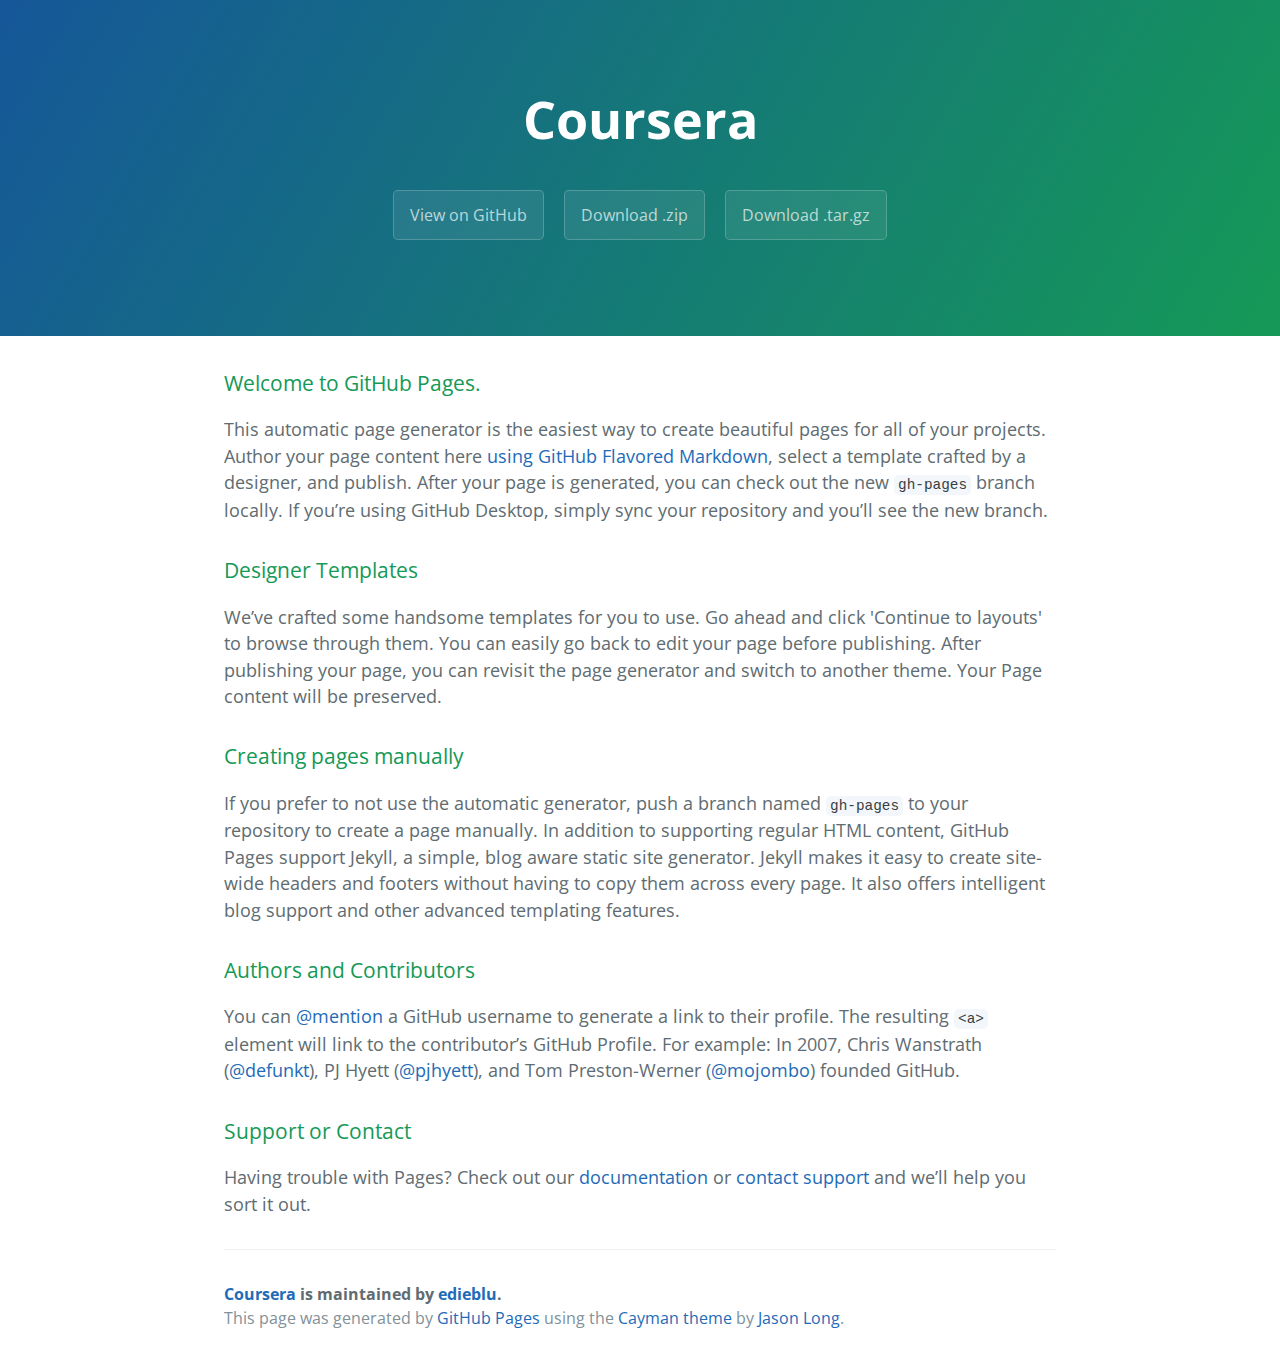
<file: index.html>
<!DOCTYPE html>
<html lang="en-us">
  <head>
    <meta charset="UTF-8">
    <title>Coursera by edieblu</title>
    <meta name="viewport" content="width=device-width, initial-scale=1">
    <link rel="stylesheet" type="text/css" href="stylesheets/normalize.css" media="screen">
    <link href='https://fonts.googleapis.com/css?family=Open+Sans:400,700' rel='stylesheet' type='text/css'>
    <link rel="stylesheet" type="text/css" href="stylesheets/stylesheet.css" media="screen">
    <link rel="stylesheet" type="text/css" href="stylesheets/github-light.css" media="screen">
  </head>
  <body>
    <section class="page-header">
      <h1 class="project-name">Coursera</h1>
      <h2 class="project-tagline"></h2>
      <a href="https://github.com/edieblu/coursera" class="btn">View on GitHub</a>
      <a href="https://github.com/edieblu/coursera/zipball/master" class="btn">Download .zip</a>
      <a href="https://github.com/edieblu/coursera/tarball/master" class="btn">Download .tar.gz</a>
    </section>

    <section class="main-content">
      <h3>
<a id="welcome-to-github-pages" class="anchor" href="#welcome-to-github-pages" aria-hidden="true"><span aria-hidden="true" class="octicon octicon-link"></span></a>Welcome to GitHub Pages.</h3>

<p>This automatic page generator is the easiest way to create beautiful pages for all of your projects. Author your page content here <a href="https://guides.github.com/features/mastering-markdown/">using GitHub Flavored Markdown</a>, select a template crafted by a designer, and publish. After your page is generated, you can check out the new <code>gh-pages</code> branch locally. If you’re using GitHub Desktop, simply sync your repository and you’ll see the new branch.</p>

<h3>
<a id="designer-templates" class="anchor" href="#designer-templates" aria-hidden="true"><span aria-hidden="true" class="octicon octicon-link"></span></a>Designer Templates</h3>

<p>We’ve crafted some handsome templates for you to use. Go ahead and click 'Continue to layouts' to browse through them. You can easily go back to edit your page before publishing. After publishing your page, you can revisit the page generator and switch to another theme. Your Page content will be preserved.</p>

<h3>
<a id="creating-pages-manually" class="anchor" href="#creating-pages-manually" aria-hidden="true"><span aria-hidden="true" class="octicon octicon-link"></span></a>Creating pages manually</h3>

<p>If you prefer to not use the automatic generator, push a branch named <code>gh-pages</code> to your repository to create a page manually. In addition to supporting regular HTML content, GitHub Pages support Jekyll, a simple, blog aware static site generator. Jekyll makes it easy to create site-wide headers and footers without having to copy them across every page. It also offers intelligent blog support and other advanced templating features.</p>

<h3>
<a id="authors-and-contributors" class="anchor" href="#authors-and-contributors" aria-hidden="true"><span aria-hidden="true" class="octicon octicon-link"></span></a>Authors and Contributors</h3>

<p>You can <a href="https://help.github.com/articles/basic-writing-and-formatting-syntax/#mentioning-users-and-teams" class="user-mention">@mention</a> a GitHub username to generate a link to their profile. The resulting <code>&lt;a&gt;</code> element will link to the contributor’s GitHub Profile. For example: In 2007, Chris Wanstrath (<a href="https://github.com/defunkt" class="user-mention">@defunkt</a>), PJ Hyett (<a href="https://github.com/pjhyett" class="user-mention">@pjhyett</a>), and Tom Preston-Werner (<a href="https://github.com/mojombo" class="user-mention">@mojombo</a>) founded GitHub.</p>

<h3>
<a id="support-or-contact" class="anchor" href="#support-or-contact" aria-hidden="true"><span aria-hidden="true" class="octicon octicon-link"></span></a>Support or Contact</h3>

<p>Having trouble with Pages? Check out our <a href="https://help.github.com/pages">documentation</a> or <a href="https://github.com/contact">contact support</a> and we’ll help you sort it out.</p>

      <footer class="site-footer">
        <span class="site-footer-owner"><a href="https://github.com/edieblu/coursera">Coursera</a> is maintained by <a href="https://github.com/edieblu">edieblu</a>.</span>

        <span class="site-footer-credits">This page was generated by <a href="https://pages.github.com">GitHub Pages</a> using the <a href="https://github.com/jasonlong/cayman-theme">Cayman theme</a> by <a href="https://twitter.com/jasonlong">Jason Long</a>.</span>
      </footer>

    </section>

  
  </body>
</html>
</file>
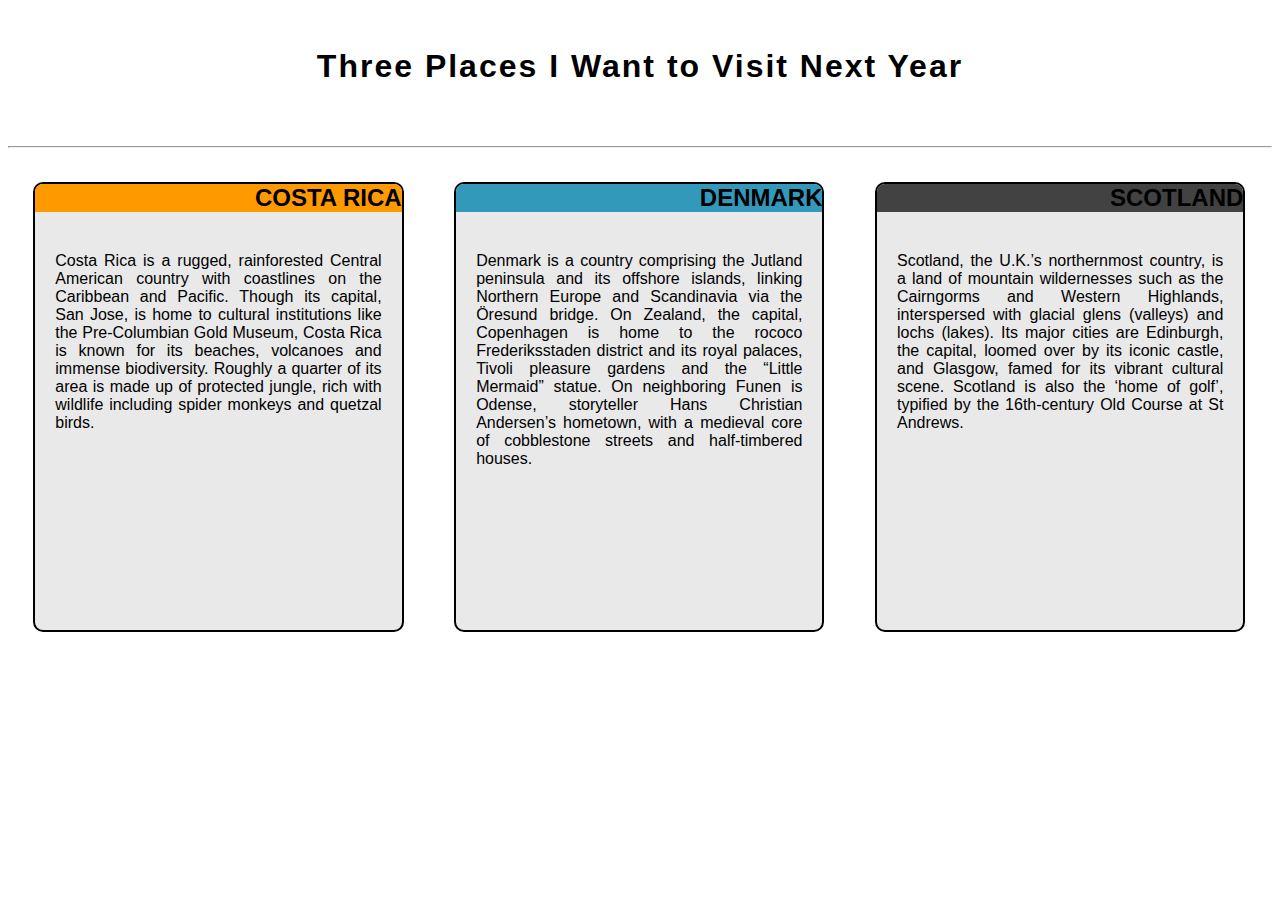
<file: mod2/index.html>
<!doctype <!DOCTYPE html>
<html>
<head>
	<link rel="stylesheet" type="text/css" href="css/style.css"/>
	<title>Module 2 Coding Assingment Coursera (HTML and CSS course)</title>
</head>

<body>
<header>
	<h1>Three Places I Want to Visit Next Year</h1>
	<hr>
</header>

<div id="content">

<div class="section1">	
	<h2 class="title1">Costa Rica</h2>
	<p>Costa Rica is a rugged, rainforested Central American country with coastlines on the Caribbean and Pacific. Though its capital, San Jose, is home to cultural institutions like the Pre-Columbian Gold Museum, Costa Rica is known for its beaches, volcanoes and immense biodiversity. Roughly a quarter of its area is made up of protected jungle, rich with wildlife including spider monkeys and quetzal birds.</p>
</div> <!-- end of section 1 -->

<div class="section2">
	<h2 class="title2">Denmark</h2>
	<p>Denmark is a country comprising the Jutland peninsula and its offshore islands, linking Northern Europe and Scandinavia via the Öresund bridge. On Zealand, the capital, Copenhagen is home to the rococo Frederiksstaden district and its royal palaces, Tivoli pleasure gardens and the “Little Mermaid” statue. On neighboring Funen is Odense, storyteller Hans Christian Andersen’s hometown, with a medieval core of cobblestone streets and half-timbered houses.</p>
</div> <!-- end of section 2 -->

<div class="section3">
	<h2 class="title3">Scotland</h2>
	<p>Scotland, the U.K.’s northernmost country, is a land of mountain wildernesses such as the Cairngorms and Western Highlands, interspersed with glacial glens (valleys) and lochs (lakes). Its major cities are Edinburgh, the capital, loomed over by its iconic castle, and Glasgow, famed for its vibrant cultural scene. Scotland is also the ‘home of golf’, typified by the 16th-century Old Course at St Andrews.</p>

</div> <!-- end of section 3 -->




</div> <!-- end of content -->

</body>
</html>
</file>
<file: stylesheets/stylesheet.css>
* {
  box-sizing: border-box; }

body {
  padding: 0;
  margin: 0;
  font-family: "Open Sans", "Helvetica Neue", Helvetica, Arial, sans-serif;
  font-size: 16px;
  line-height: 1.5;
  color: #606c71; }

a {
  color: #1e6bb8;
  text-decoration: none; }
  a:hover {
    text-decoration: underline; }

.btn {
  display: inline-block;
  margin-bottom: 1rem;
  color: rgba(255, 255, 255, 0.7);
  background-color: rgba(255, 255, 255, 0.08);
  border-color: rgba(255, 255, 255, 0.2);
  border-style: solid;
  border-width: 1px;
  border-radius: 0.3rem;
  transition: color 0.2s, background-color 0.2s, border-color 0.2s; }
  .btn + .btn {
    margin-left: 1rem; }

.btn:hover {
  color: rgba(255, 255, 255, 0.8);
  text-decoration: none;
  background-color: rgba(255, 255, 255, 0.2);
  border-color: rgba(255, 255, 255, 0.3); }

@media screen and (min-width: 64em) {
  .btn {
    padding: 0.75rem 1rem; } }

@media screen and (min-width: 42em) and (max-width: 64em) {
  .btn {
    padding: 0.6rem 0.9rem;
    font-size: 0.9rem; } }

@media screen and (max-width: 42em) {
  .btn {
    display: block;
    width: 100%;
    padding: 0.75rem;
    font-size: 0.9rem; }
    .btn + .btn {
      margin-top: 1rem;
      margin-left: 0; } }

.page-header {
  color: #fff;
  text-align: center;
  background-color: #159957;
  background-image: linear-gradient(120deg, #155799, #159957); }

@media screen and (min-width: 64em) {
  .page-header {
    padding: 5rem 6rem; } }

@media screen and (min-width: 42em) and (max-width: 64em) {
  .page-header {
    padding: 3rem 4rem; } }

@media screen and (max-width: 42em) {
  .page-header {
    padding: 2rem 1rem; } }

.project-name {
  margin-top: 0;
  margin-bottom: 0.1rem; }

@media screen and (min-width: 64em) {
  .project-name {
    font-size: 3.25rem; } }

@media screen and (min-width: 42em) and (max-width: 64em) {
  .project-name {
    font-size: 2.25rem; } }

@media screen and (max-width: 42em) {
  .project-name {
    font-size: 1.75rem; } }

.project-tagline {
  margin-bottom: 2rem;
  font-weight: normal;
  opacity: 0.7; }

@media screen and (min-width: 64em) {
  .project-tagline {
    font-size: 1.25rem; } }

@media screen and (min-width: 42em) and (max-width: 64em) {
  .project-tagline {
    font-size: 1.15rem; } }

@media screen and (max-width: 42em) {
  .project-tagline {
    font-size: 1rem; } }

.main-content :first-child {
  margin-top: 0; }
.main-content img {
  max-width: 100%; }
.main-content h1, .main-content h2, .main-content h3, .main-content h4, .main-content h5, .main-content h6 {
  margin-top: 2rem;
  margin-bottom: 1rem;
  font-weight: normal;
  color: #159957; }
.main-content p {
  margin-bottom: 1em; }
.main-content code {
  padding: 2px 4px;
  font-family: Consolas, "Liberation Mono", Menlo, Courier, monospace;
  font-size: 0.9rem;
  color: #383e41;
  background-color: #f3f6fa;
  border-radius: 0.3rem; }
.main-content pre {
  padding: 0.8rem;
  margin-top: 0;
  margin-bottom: 1rem;
  font: 1rem Consolas, "Liberation Mono", Menlo, Courier, monospace;
  color: #567482;
  word-wrap: normal;
  background-color: #f3f6fa;
  border: solid 1px #dce6f0;
  border-radius: 0.3rem; }
  .main-content pre > code {
    padding: 0;
    margin: 0;
    font-size: 0.9rem;
    color: #567482;
    word-break: normal;
    white-space: pre;
    background: transparent;
    border: 0; }
.main-content .highlight {
  margin-bottom: 1rem; }
  .main-content .highlight pre {
    margin-bottom: 0;
    word-break: normal; }
.main-content .highlight pre, .main-content pre {
  padding: 0.8rem;
  overflow: auto;
  font-size: 0.9rem;
  line-height: 1.45;
  border-radius: 0.3rem; }
.main-content pre code, .main-content pre tt {
  display: inline;
  max-width: initial;
  padding: 0;
  margin: 0;
  overflow: initial;
  line-height: inherit;
  word-wrap: normal;
  background-color: transparent;
  border: 0; }
  .main-content pre code:before, .main-content pre code:after, .main-content pre tt:before, .main-content pre tt:after {
    content: normal; }
.main-content ul, .main-content ol {
  margin-top: 0; }
.main-content blockquote {
  padding: 0 1rem;
  margin-left: 0;
  color: #819198;
  border-left: 0.3rem solid #dce6f0; }
  .main-content blockquote > :first-child {
    margin-top: 0; }
  .main-content blockquote > :last-child {
    margin-bottom: 0; }
.main-content table {
  display: block;
  width: 100%;
  overflow: auto;
  word-break: normal;
  word-break: keep-all; }
  .main-content table th {
    font-weight: bold; }
  .main-content table th, .main-content table td {
    padding: 0.5rem 1rem;
    border: 1px solid #e9ebec; }
.main-content dl {
  padding: 0; }
  .main-content dl dt {
    padding: 0;
    margin-top: 1rem;
    font-size: 1rem;
    font-weight: bold; }
  .main-content dl dd {
    padding: 0;
    margin-bottom: 1rem; }
.main-content hr {
  height: 2px;
  padding: 0;
  margin: 1rem 0;
  background-color: #eff0f1;
  border: 0; }

@media screen and (min-width: 64em) {
  .main-content {
    max-width: 64rem;
    padding: 2rem 6rem;
    margin: 0 auto;
    font-size: 1.1rem; } }

@media screen and (min-width: 42em) and (max-width: 64em) {
  .main-content {
    padding: 2rem 4rem;
    font-size: 1.1rem; } }

@media screen and (max-width: 42em) {
  .main-content {
    padding: 2rem 1rem;
    font-size: 1rem; } }

.site-footer {
  padding-top: 2rem;
  margin-top: 2rem;
  border-top: solid 1px #eff0f1; }

.site-footer-owner {
  display: block;
  font-weight: bold; }

.site-footer-credits {
  color: #819198; }

@media screen and (min-width: 64em) {
  .site-footer {
    font-size: 1rem; } }

@media screen and (min-width: 42em) and (max-width: 64em) {
  .site-footer {
    font-size: 1rem; } }

@media screen and (max-width: 42em) {
  .site-footer {
    font-size: 0.9rem; } }
</file>
<file: stylesheets/github-light.css>
/*
The MIT License (MIT)

Copyright (c) 2015 GitHub, Inc.

Permission is hereby granted, free of charge, to any person obtaining a copy
of this software and associated documentation files (the "Software"), to deal
in the Software without restriction, including without limitation the rights
to use, copy, modify, merge, publish, distribute, sublicense, and/or sell
copies of the Software, and to permit persons to whom the Software is
furnished to do so, subject to the following conditions:

The above copyright notice and this permission notice shall be included in all
copies or substantial portions of the Software.

THE SOFTWARE IS PROVIDED "AS IS", WITHOUT WARRANTY OF ANY KIND, EXPRESS OR
IMPLIED, INCLUDING BUT NOT LIMITED TO THE WARRANTIES OF MERCHANTABILITY,
FITNESS FOR A PARTICULAR PURPOSE AND NONINFRINGEMENT. IN NO EVENT SHALL THE
AUTHORS OR COPYRIGHT HOLDERS BE LIABLE FOR ANY CLAIM, DAMAGES OR OTHER
LIABILITY, WHETHER IN AN ACTION OF CONTRACT, TORT OR OTHERWISE, ARISING FROM,
OUT OF OR IN CONNECTION WITH THE SOFTWARE OR THE USE OR OTHER DEALINGS IN THE
SOFTWARE.

*/

.pl-c /* comment */ {
  color: #969896;
}

.pl-c1      /* constant, markup.raw, meta.diff.header, meta.module-reference, meta.property-name, support, support.constant, support.variable, variable.other.constant */,
.pl-s .pl-v /* string variable */ {
  color: #0086b3;
}

.pl-e  /* entity */,
.pl-en /* entity.name */ {
  color: #795da3;
}

.pl-s .pl-s1 /* string source */,
.pl-smi      /* storage.modifier.import, storage.modifier.package, storage.type.java, variable.other, variable.parameter.function */ {
  color: #333;
}

.pl-ent /* entity.name.tag */ {
  color: #63a35c;
}

.pl-k /* keyword, storage, storage.type */ {
  color: #a71d5d;
}

.pl-pds              /* punctuation.definition.string, string.regexp.character-class */,
.pl-s                /* string */,
.pl-s .pl-pse .pl-s1 /* string punctuation.section.embedded source */,
.pl-sr               /* string.regexp */,
.pl-sr .pl-cce       /* string.regexp constant.character.escape */,
.pl-sr .pl-sra       /* string.regexp string.regexp.arbitrary-repitition */,
.pl-sr .pl-sre       /* string.regexp source.ruby.embedded */ {
  color: #183691;
}

.pl-v /* variable */ {
  color: #ed6a43;
}

.pl-id /* invalid.deprecated */ {
  color: #b52a1d;
}

.pl-ii /* invalid.illegal */ {
  background-color: #b52a1d;
  color: #f8f8f8;
}

.pl-sr .pl-cce /* string.regexp constant.character.escape */ {
  color: #63a35c;
  font-weight: bold;
}

.pl-ml /* markup.list */ {
  color: #693a17;
}

.pl-mh        /* markup.heading */,
.pl-mh .pl-en /* markup.heading entity.name */,
.pl-ms        /* meta.separator */ {
  color: #1d3e81;
  font-weight: bold;
}

.pl-mq /* markup.quote */ {
  color: #008080;
}

.pl-mi /* markup.italic */ {
  color: #333;
  font-style: italic;
}

.pl-mb /* markup.bold */ {
  color: #333;
  font-weight: bold;
}

.pl-md /* markup.deleted, meta.diff.header.from-file */ {
  background-color: #ffecec;
  color: #bd2c00;
}

.pl-mi1 /* markup.inserted, meta.diff.header.to-file */ {
  background-color: #eaffea;
  color: #55a532;
}

.pl-mdr /* meta.diff.range */ {
  color: #795da3;
  font-weight: bold;
}

.pl-mo /* meta.output */ {
  color: #1d3e81;
}
</file>
<file: mod2/css/style.css>
/****** Global Styles ******/
body {
	font-family: Verdana, Helvetica, "sans-serif";

}

p {
	font-size: 16px;
	text-align: justify;
	padding: 0 20px;
}

div {
	box-sizing: border-box;
}

h1 {
	text-align: center;
	letter-spacing: 2px;
	padding:40px 0;
}

h2 {
	text-transform: uppercase;
}

.title1 {
	text-align: right;
	background-color: #FF9900;
	position: relative;
	top: -20px;
	
}

.title2 {
	text-align: right;
	background-color: #3299BB;
	position: relative;
	top: -20px;
	
}

.title3 {
	text-align: right;
	background-color: #424242;
	position: relative;
	top: -20px;
	
}

.section1, .section2, .section3 {
	background-color: #E9E9E9;
	border: 2px solid black;
	border-radius: 10px;
	margin: 40px;
	overflow: hidden;
}



/****** MEDIA QUERIES *******/

/******* Desktop *******/
@media (min-width: 992px) {
.section1, .section2, .section3 {
	width: 29.3%;
	float: left;
	margin: 2%;
	height: 450px;
}

}


/******* Tablet *******/
@media (min-width: 768px) and (max-width: 991px) {
.section1, .section2 {
	width: 48%;
	float: left;
	margin: 1%;
	height: 350px;
}
.section3 {
	width: 98%;
	float: left;
	margin: 1%;
	height: 200px;

}
}

/****** Mobile *******/
@media  (max-width: 767px) {
.section1 .section2 .section3 {
	width: 90%;
	float: left;
	margin: 20px;
}
}
</file>
